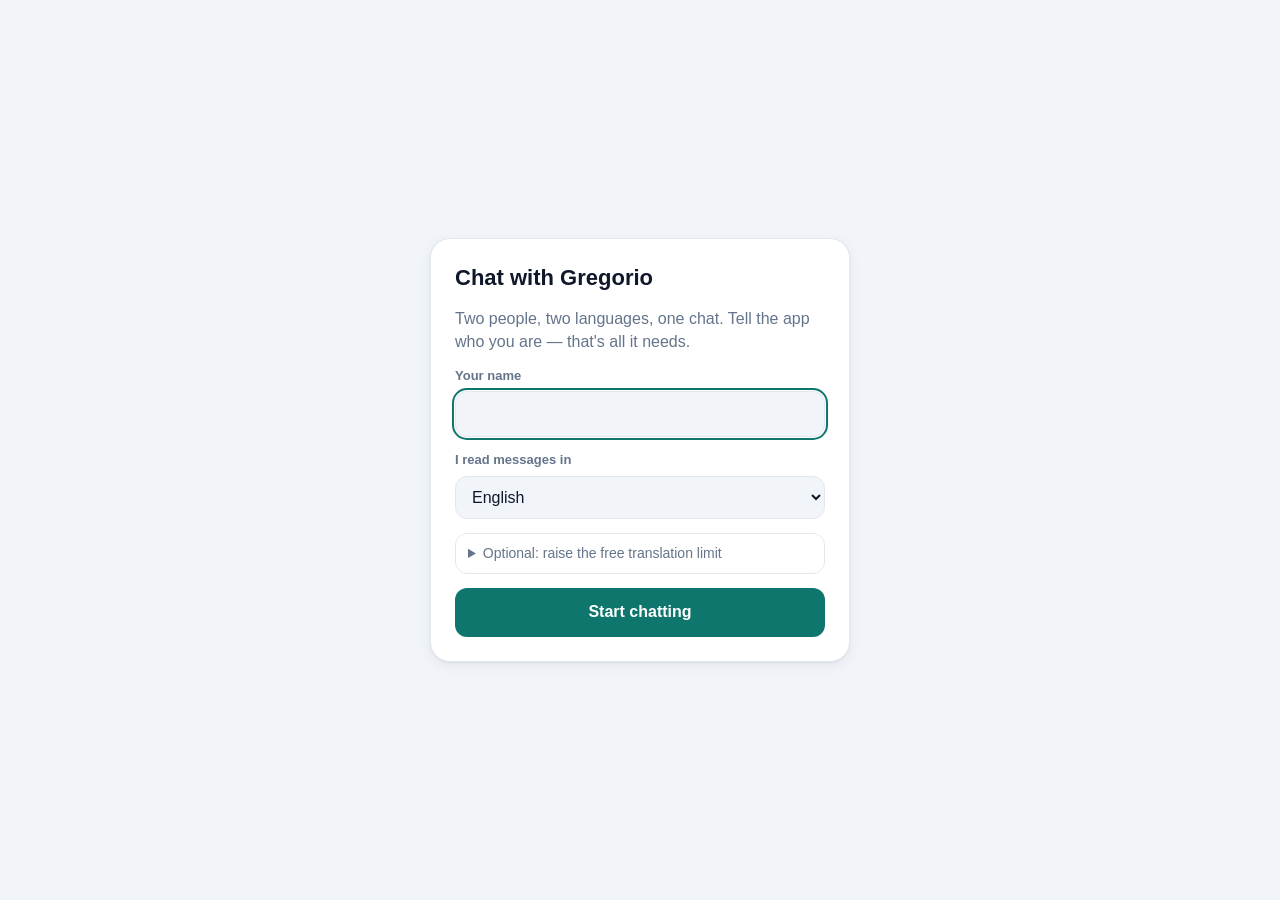
<file: index.html>
<!doctype html>
<html lang="en">
<head>
  <meta charset="utf-8">
  <meta name="viewport" content="width=device-width, initial-scale=1, viewport-fit=cover, interactive-widget=resizes-content">
  <title>Chat with Gregorio</title>
  <meta name="description" content="A private chat for two people that translates every message into your own language.">
  <meta name="color-scheme" content="light dark">
  <meta name="theme-color" content="#0f766e" media="(prefers-color-scheme: light)">
  <meta name="theme-color" content="#0b1220" media="(prefers-color-scheme: dark)">

  <!-- Installable app (Android / desktop) -->
  <link rel="manifest" href="./manifest.webmanifest">
  <link rel="icon" type="image/png" sizes="192x192" href="./icons/icon-192.png">
  <meta name="mobile-web-app-capable" content="yes">

  <!-- Installable app (iPhone / iPad) -->
  <meta name="apple-mobile-web-app-capable" content="yes">
  <meta name="apple-mobile-web-app-status-bar-style" content="black-translucent">
  <meta name="apple-mobile-web-app-title" content="Chat with Gregorio">
  <link rel="apple-touch-icon" href="./icons/apple-touch-icon.png">

  <link rel="stylesheet" href="./styles.css">
</head>
<body>
  <main id="app">

    <!-- Shown until firebase-config.js has real values in it -->
    <section id="screen-config" class="screen card-screen" hidden>
      <div class="card">
        <img class="logo" src="./icons/icon-192.png" alt="" width="72" height="72">
        <h1>One-time setup needed</h1>
        <p class="lead">Chat with Gregorio keeps your messages in a free Firebase project so they sync between your phones. That project isn't connected yet.</p>
        <ol class="steps">
          <li>Create a free Firebase project (about 5 minutes).</li>
          <li>Paste its settings into <code>firebase-config.js</code>.</li>
          <li>Publish, then install on both phones.</li>
        </ol>
        <a class="btn primary" href="https://github.com/GNL-Digital-Group/messaging#setup" target="_blank" rel="noopener">Open the setup guide</a>
        <a class="btn ghost" href="./?demo=1">Try the demo first</a>
      </div>
    </section>

    <!-- iPhone: a Safari tab and the Home Screen icon are separate "phones" — set up only from the icon -->
    <section id="screen-install" class="screen card-screen" hidden>
      <div class="card">
        <img class="logo" src="./icons/icon-192.png" alt="" width="72" height="72">
        <h1>Add it to your Home Screen first</h1>
        <p class="lead">Tap <b>Share</b> (the square with an arrow — on newer iPhones it's inside the <b>⋯</b> button) → <b>Add to Home Screen</b> → <b>Add</b>. If it shows an <i>Open as Web App</i> switch, leave it on. Then open the chat from the new icon and enter your name there.</p>
        <small>Opened this from another app (WhatsApp, Messages, Mail…)? Use its share or ⋯ button → <b>Open in Safari</b> first. On an iPhone, a Safari tab and the Home Screen icon count as two different phones, and the chat only has room for two — setting up here would use up one of the places.</small>
        <a class="btn ghost" href="./?demo=1">Just want to see the demo?</a>
      </div>
    </section>

    <!-- First-run setup, also reused as the Settings screen -->
    <section id="screen-setup" class="screen card-screen" hidden>
      <form id="setup-form" class="card" autocomplete="off">
        <h1 id="setup-title">Chat with Gregorio</h1>
        <p id="setup-lead" class="lead">Two people, two languages, one chat. Tell the app who you are — that's all it needs.</p>

        <label>
          <span>Your name</span>
          <input id="f-name" type="text" required maxlength="40" autocomplete="nickname" autocapitalize="words">
        </label>

        <label>
          <span>I read messages in</span>
          <select id="f-lang"></select>
        </label>

        <div id="devices" class="devices" hidden>
          <span class="label">Connected phones</span>
          <div class="device"><span>You — <b id="d-me"></b></span><small>this phone</small></div>
          <div class="device" id="d-partner-row" hidden>
            <span id="d-partner"></span>
            <button type="button" id="btn-disconnect" class="btn small danger">Disconnect</button>
          </div>
          <div id="d-empty" class="device"><small>The second place is free — the next phone to open the link takes it.</small></div>
          <small>Only two phones can ever be connected. If your partner gets a new phone, disconnect the old one here and they'll join again from the link.</small>
        </div>

        <div id="voice-box" class="devices" hidden>
          <span class="label">Your voice</span>
          <p id="voice-state" class="voice-state"></p>
          <details id="voice-details">
            <summary id="voice-summary">Record my voice…</summary>
            <p class="voice-hint">Read this out loud in a quiet room for about a minute. Your partner will then hear your messages in your own voice, speaking their language.</p>
            <p class="voice-script">The best time to plant a tree was twenty years ago; the second best time is today. I usually get up early, make coffee, and take the dog around the block before anyone else is awake. If it rains I take the car instead. Yesterday I picked up bread, milk, and a bag of apples on the way home, and I forgot the one thing I actually went out for. Tonight I would like to cook something simple, sit down together, and hear about your day. Tomorrow I have to leave a little earlier than usual, so I will say goodbye before you wake up.</p>
            <label class="check">
              <input id="voice-consent" type="checkbox">
              <span>This is <b>my own voice</b> (or I have this person's permission), and I agree the recording is sent to ElevenLabs to create the voice.</span>
            </label>
            <div class="voice-actions">
              <button id="btn-record" class="btn primary" type="button" disabled>Start recording</button>
              <span id="voice-timer" class="voice-timer"></span>
            </div>
            <p id="voice-error" class="error-text" hidden></p>
          </details>
          <button id="btn-voice-remove" class="btn ghost small" type="button" hidden>Stop using my voice</button>
        </div>

        <button type="button" id="btn-import" class="btn ghost" hidden>Import old messages…</button>

        <details>
          <summary>Optional: raise the free translation limit</summary>
          <label>
            <span>Email</span>
            <input id="f-email" type="email" autocomplete="email">
            <small>The free translator allows about 5,000 characters a day per network, or 50,000 a day if you give it an email address. It is only ever sent to the translation service.</small>
          </label>
        </details>

        <button id="setup-submit" type="submit" class="btn primary">Start chatting</button>
        <button id="setup-cancel" type="button" class="btn ghost" hidden>Cancel</button>
      </form>
    </section>

    <!-- Both places taken, or this phone was disconnected -->
    <section id="screen-full" class="screen card-screen" hidden>
      <div class="card">
        <img class="logo" src="./icons/icon-192.png" alt="" width="72" height="72">
        <h1 id="full-title">This chat already has two phones</h1>
        <p id="full-body" class="lead"></p>
        <button id="btn-retry" type="button" class="btn primary">Try again</button>
        <button id="btn-full-settings" type="button" class="btn ghost">Change my name or language</button>
        <small>Just set this up and your partner hasn't joined yet? Then the other place is probably held by your computer, an earlier try, or (on an iPhone) a Safari tab instead of the Home Screen icon. Open ⚙ Settings on the device that is in the chat and tap Disconnect next to the stray entry.</small>
      </div>
    </section>

    <!-- Import old messages (WhatsApp export or Android SMS backup) -->
    <section id="screen-import" class="screen card-screen" hidden>
      <div class="card">
        <h1>Import old messages</h1>
        <p class="lead">Bring your conversation from WhatsApp or your phone's text messages into this chat. Old messages are translated when you tap them, so they don't use up the free daily limit.</p>

        <div id="import-pick" class="stack">
          <label class="btn primary">
            Choose the export file
            <input id="f-import" type="file" accept=".txt,.zip,.xml,text/plain,application/zip,application/x-zip-compressed,text/xml,application/xml" hidden>
          </label>
          <details>
            <summary>How do I get the file?</summary>
            <p><b>WhatsApp on iPhone:</b> open the chat → tap the name at the top → <b>Export Chat</b> → <b>Without Media</b> → <b>Save to Files</b>. Then choose that file here (a <code>.zip</code> called "WhatsApp Chat - …").</p>
            <p><b>WhatsApp on Android:</b> open the chat → <b>⋮</b> → <b>More</b> → <b>Export chat</b> → <b>Without media</b> → choose <b>Drive</b> (or email it to yourself). Android keeps no copy of its own — pick a place to save it. Then choose that <code>.txt</code> file here.</p>
            <p><b>Android text messages:</b> install the free <b>SMS Backup &amp; Restore</b> app → make a backup of messages, saved to the phone. Choose its <code>.xml</code> file here — every conversation is in it, and you'll pick which one on the next step. Imported from your partner's phone? Then the row "texts sent from the phone that made the backup" is <i>them</i>, not you.</p>
            <p><b>iPhone text messages:</b> Apple doesn't let apps read them. If your partner is on Android, back up from their phone instead — it holds both sides of the conversation.</p>
          </details>
        </div>

        <div id="import-map" class="stack" hidden>
          <p id="import-summary" class="lead"></p>
          <label id="import-thread-row" hidden>
            <span>Which conversation?</span>
            <select id="import-thread"></select>
          </label>
          <label id="import-dayfirst-row" class="check" hidden>
            <input id="import-dayfirst" type="checkbox">
            <span>Dates in this file are day/month (25/12), not month/day (12/25)</span>
          </label>
          <div id="import-senders" class="senders"></div>
          <button id="btn-import-go" type="button" class="btn primary">Import</button>
        </div>

        <div id="import-progress-box" class="stack" hidden>
          <p id="import-progress-text" class="lead"></p>
          <progress id="import-progress" max="100" value="0"></progress>
        </div>

        <p id="import-error" class="error-text" hidden></p>
        <button id="btn-import-back" type="button" class="btn ghost">Back</button>
      </div>
    </section>

    <!-- Listen: someone talks into the phone, you read it in your language -->
    <section id="screen-listen" class="screen chat talk" hidden>
      <header class="chat-header">
        <button id="btn-listen-back" class="icon-btn" type="button" aria-label="Back to chat" title="Back to chat">
          <svg viewBox="0 0 24 24" width="24" height="24" aria-hidden="true"><path fill="currentColor" d="M20 11H7.8l5.6-5.6L12 4l-8 8 8 8 1.4-1.4L7.8 13H20v-2z"/></svg>
        </button>
        <div class="who">
          <div class="partner-name">Talk</div>
          <div class="partner-status">Whoever is talking taps their language</div>
        </div>
      </header>

      <div class="listen-langs">
        <button id="btn-lang-a" class="lang-btn" type="button" data-index="0">
          <svg viewBox="0 0 24 24" width="26" height="26" aria-hidden="true"><path fill="currentColor" d="M12 14a3 3 0 0 0 3-3V5a3 3 0 0 0-6 0v6a3 3 0 0 0 3 3zm5-3a5 5 0 0 1-10 0H5a7 7 0 0 0 6 6.92V21h2v-3.08A7 7 0 0 0 19 11h-2z"/></svg>
          <span id="lang-a-label">English</span>
        </button>
        <button id="btn-lang-b" class="lang-btn" type="button" data-index="1">
          <svg viewBox="0 0 24 24" width="26" height="26" aria-hidden="true"><path fill="currentColor" d="M12 14a3 3 0 0 0 3-3V5a3 3 0 0 0-6 0v6a3 3 0 0 0 3 3zm5-3a5 5 0 0 1-10 0H5a7 7 0 0 0 6 6.92V21h2v-3.08A7 7 0 0 0 19 11h-2z"/></svg>
          <span id="lang-b-label">Español</span>
        </button>
      </div>
      <div class="listen-hint">
        <span id="listen-status" class="listen-status"></span>
        <label id="listen-autospeak-row" class="toggle"><input id="listen-autospeak" type="checkbox" checked> Say it aloud</label>
        <button id="btn-listen-change" class="link-btn" type="button">Change languages</button>
      </div>
      <div id="listen-change" class="listen-controls" hidden>
        <label><span>Language 1</span><select id="listen-lang-a"></select></label>
        <label><span>Language 2</span><select id="listen-lang-b"></select></label>
        <label class="wide"><span>Voice for <b id="voice-pick-a-label"></b></span><select id="voice-pick-a"></select></label>
        <label class="wide"><span>Voice for <b id="voice-pick-b-label"></b></span><select id="voice-pick-b"></select></label>
      </div>

      <div id="listen-unsupported" class="banner" hidden></div>

      <div id="listen-log" class="messages listen-log" role="log" aria-live="polite"></div>
      <div id="listen-interim" class="listen-interim" aria-hidden="true"></div>

      <form id="listen-form" class="composer">
        <textarea id="listen-input" rows="1" placeholder="Or type it here…" enterkeyhint="go" autocomplete="off" maxlength="2000"></textarea>
        <button type="submit" class="send-btn" aria-label="Translate">
          <svg viewBox="0 0 24 24" width="22" height="22" aria-hidden="true"><path fill="currentColor" d="M4 11h12.2l-5.6-5.6L12 4l8 8-8 8-1.4-1.4 5.6-5.6H4v-2z"/></svg>
        </button>
      </form>
    </section>

    <!-- The chat -->
    <section id="screen-chat" class="screen chat" hidden>
      <header class="chat-header">
        <div class="who">
          <div id="partner-name" class="partner-name">…</div>
          <div id="partner-status" class="partner-status"></div>
        </div>
        <button id="btn-listen" class="pill-btn" type="button" title="Talk in your language — the phone says it in the other one">
          <svg viewBox="0 0 24 24" width="18" height="18" aria-hidden="true"><path fill="currentColor" d="M12 14a3 3 0 0 0 3-3V5a3 3 0 0 0-6 0v6a3 3 0 0 0 3 3zm5-3a5 5 0 0 1-10 0H5a7 7 0 0 0 6 6.92V21h2v-3.08A7 7 0 0 0 19 11h-2z"/></svg>
          Talk
        </button>
        <button id="btn-settings" class="icon-btn" type="button" aria-label="Settings" title="Settings">
          <svg viewBox="0 0 24 24" width="22" height="22" aria-hidden="true"><path fill="currentColor" d="M19.4 13a7.6 7.6 0 0 0 0-2l2.1-1.6-2-3.5-2.5 1a7.5 7.5 0 0 0-1.7-1L15 3h-4l-.4 2.7a7.5 7.5 0 0 0-1.7 1l-2.5-1-2 3.5L6.6 11a7.6 7.6 0 0 0 0 2l-2.1 1.6 2 3.5 2.5-1a7.5 7.5 0 0 0 1.7 1L11 21h4l.4-2.7a7.5 7.5 0 0 0 1.7-1l2.5 1 2-3.5L19.4 13zM13 15.5a3.5 3.5 0 1 1 0-7 3.5 3.5 0 0 1 0 7z"/></svg>
        </button>
      </header>

      <div id="demo-banner" class="banner" hidden>Demo mode — nothing is saved, and your "partner" is a robot that replies in another language.</div>
      <div id="chat-error" class="banner error" hidden></div>

      <div id="messages" class="messages" role="log" aria-live="polite"></div>

      <form id="composer" class="composer">
        <button id="btn-dictate" class="icon-btn" type="button" aria-label="Dictate a message" title="Dictate a message" hidden>
          <svg viewBox="0 0 24 24" width="22" height="22" aria-hidden="true"><path fill="currentColor" d="M12 14a3 3 0 0 0 3-3V5a3 3 0 0 0-6 0v6a3 3 0 0 0 3 3zm5-3a5 5 0 0 1-10 0H5a7 7 0 0 0 6 6.92V21h2v-3.08A7 7 0 0 0 19 11h-2z"/></svg>
        </button>
        <textarea id="input" rows="1" placeholder="Message" enterkeyhint="send" autocomplete="off" maxlength="2000"></textarea>
        <button id="btn-send" type="submit" class="send-btn" aria-label="Send">
          <svg viewBox="0 0 24 24" width="22" height="22" aria-hidden="true"><path fill="currentColor" d="M3 11.5 21 3l-8.5 18-2.5-7.5L3 11.5z"/></svg>
        </button>
      </form>
    </section>

  </main>

  <div id="toast" class="toast" role="status" hidden></div>

  <script type="module" src="./app.js"></script>
</body>
</html>
</file>
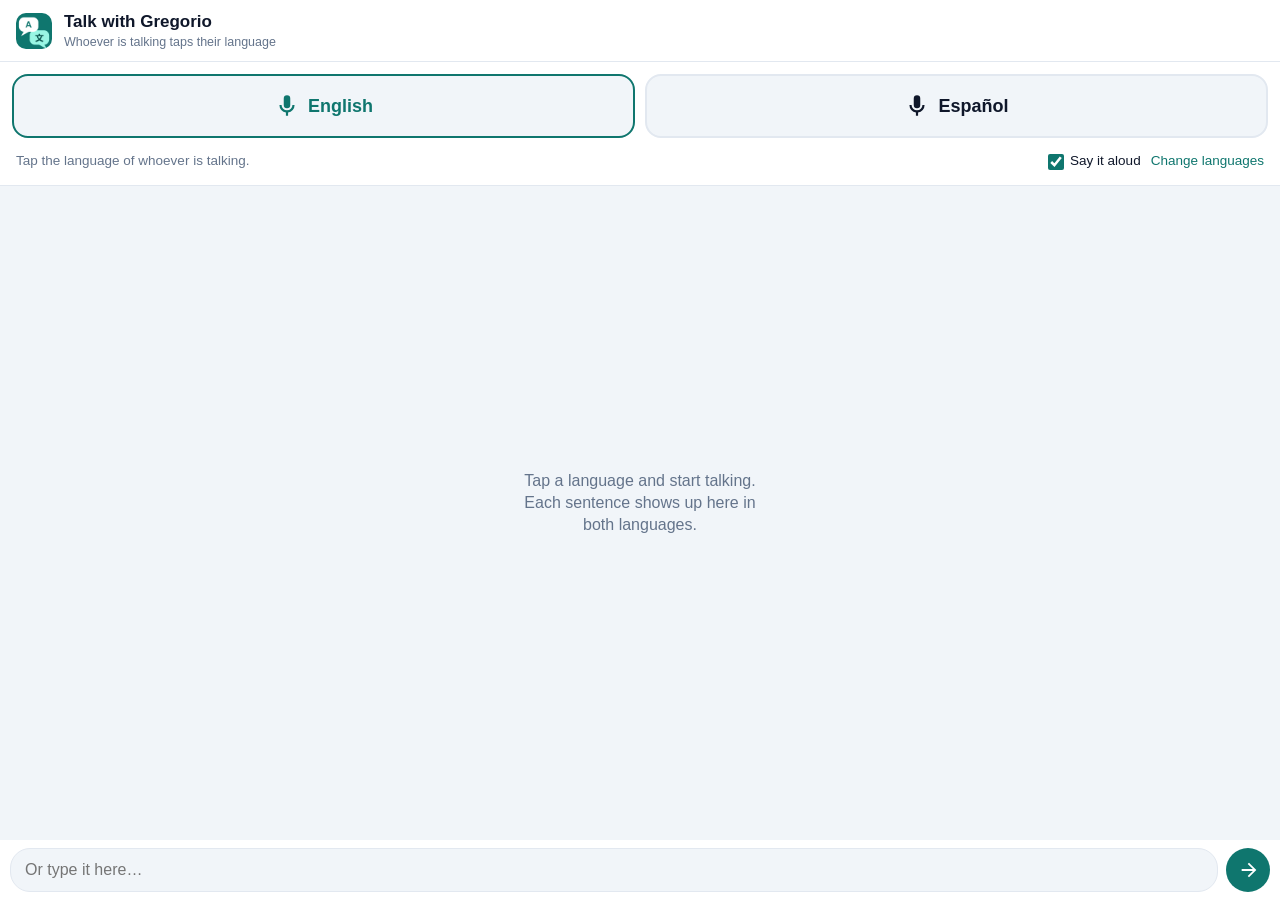
<file: talk.html>
<!doctype html>
<html lang="en">
<head>
  <meta charset="utf-8">
  <meta name="viewport" content="width=device-width, initial-scale=1, viewport-fit=cover, interactive-widget=resizes-content">
  <title>Talk with Gregorio</title>
  <meta name="description" content="Speak in one language, hear it in the other.">
  <meta name="color-scheme" content="light dark">
  <meta name="theme-color" content="#0f766e" media="(prefers-color-scheme: light)">
  <meta name="theme-color" content="#0b1220" media="(prefers-color-scheme: dark)">
  <!-- Deliberately opens in the browser (display: browser): on an iPhone only Safari itself can listen. -->
  <link rel="manifest" href="./talk.webmanifest">
  <link rel="icon" type="image/png" sizes="192x192" href="./icons/icon-192.png">
  <link rel="apple-touch-icon" href="./icons/apple-touch-icon.png">
  <link rel="stylesheet" href="./styles.css">
</head>
<body>
  <main id="app">
    <section id="screen-listen" class="screen chat talk">
      <header class="chat-header">
        <img class="header-logo" src="./icons/icon-192.png" alt="" width="36" height="36">
        <div class="who">
          <div class="partner-name">Talk with Gregorio</div>
          <div class="partner-status">Whoever is talking taps their language</div>
        </div>
      </header>

      <div class="listen-langs">
        <button id="btn-lang-a" class="lang-btn" type="button" data-index="0">
          <svg viewBox="0 0 24 24" width="26" height="26" aria-hidden="true"><path fill="currentColor" d="M12 14a3 3 0 0 0 3-3V5a3 3 0 0 0-6 0v6a3 3 0 0 0 3 3zm5-3a5 5 0 0 1-10 0H5a7 7 0 0 0 6 6.92V21h2v-3.08A7 7 0 0 0 19 11h-2z"/></svg>
          <span id="lang-a-label">English</span>
        </button>
        <button id="btn-lang-b" class="lang-btn" type="button" data-index="1">
          <svg viewBox="0 0 24 24" width="26" height="26" aria-hidden="true"><path fill="currentColor" d="M12 14a3 3 0 0 0 3-3V5a3 3 0 0 0-6 0v6a3 3 0 0 0 3 3zm5-3a5 5 0 0 1-10 0H5a7 7 0 0 0 6 6.92V21h2v-3.08A7 7 0 0 0 19 11h-2z"/></svg>
          <span id="lang-b-label">Español</span>
        </button>
      </div>
      <div class="listen-hint">
        <span id="listen-status" class="listen-status"></span>
        <label id="listen-autospeak-row" class="toggle"><input id="listen-autospeak" type="checkbox" checked> Say it aloud</label>
        <button id="btn-listen-change" class="link-btn" type="button">Change languages</button>
      </div>
      <div id="listen-change" class="listen-controls" hidden>
        <label><span>Language 1</span><select id="listen-lang-a"></select></label>
        <label><span>Language 2</span><select id="listen-lang-b"></select></label>
        <label class="wide"><span>Voice for <b id="voice-pick-a-label"></b></span><select id="voice-pick-a"></select></label>
        <label class="wide"><span>Voice for <b id="voice-pick-b-label"></b></span><select id="voice-pick-b"></select></label>

        <label class="wide"><span>Email (optional — raises the free translation limit from 5,000 to 50,000 characters a day)</span><input id="talk-email" type="email" autocomplete="email"></label>
      </div>

      <div id="listen-unsupported" class="banner" hidden></div>

      <div id="listen-log" class="messages listen-log" role="log" aria-live="polite"></div>
      <div id="listen-interim" class="listen-interim" aria-hidden="true"></div>

      <form id="listen-form" class="composer">
        <textarea id="listen-input" rows="1" placeholder="Or type it here…" enterkeyhint="go" autocomplete="off" maxlength="2000"></textarea>
        <button type="submit" class="send-btn" aria-label="Translate">
          <svg viewBox="0 0 24 24" width="22" height="22" aria-hidden="true"><path fill="currentColor" d="M4 11h12.2l-5.6-5.6L12 4l8 8-8 8-1.4-1.4 5.6-5.6H4v-2z"/></svg>
        </button>
      </form>
    </section>
  </main>

  <script type="module">
    import { initTalk } from './talk.js';
    import { guessLanguage } from './translate.js';

    const LANGS_KEY = 'talk.langs';
    const EMAIL_KEY = 'talk.email';
    let langs = null;
    try { langs = JSON.parse(localStorage.getItem(LANGS_KEY) || 'null'); } catch { langs = null; }
    if (!Array.isArray(langs) || langs.length !== 2) {
      const mine = guessLanguage();
      langs = [mine, mine === 'es' ? 'en' : 'es'];
    }
    const emailInput = document.querySelector('#talk-email');
    emailInput.value = localStorage.getItem(EMAIL_KEY) || '';
    emailInput.addEventListener('change', () => localStorage.setItem(EMAIL_KEY, emailInput.value.trim()));

    const talk = initTalk({
      langs: () => langs,
      setLangs: (pair) => { langs = pair; localStorage.setItem(LANGS_KEY, JSON.stringify(pair)); },
      email: () => localStorage.getItem(EMAIL_KEY) || '',
    });
    talk.open();

    if ('serviceWorker' in navigator) {
      window.addEventListener('load', () => navigator.serviceWorker.register('./sw.js').catch(() => {}));
    }
  </script>
</body>
</html>
</file>
<file: styles.css>
/* Chat with Gregorio — styles. Mobile-first, light + dark. */

:root {
  --bg: #f1f5f9;
  --fg: #0f172a;
  --muted: #64748b;
  --card: #ffffff;
  --border: #e2e8f0;
  --accent: #0f766e;
  --accent-fg: #ffffff;
  --theirs: #ffffff;
  --theirs-fg: #0f172a;
  --danger: #b91c1c;
  --danger-bg: #fee2e2;
  --shadow: 0 1px 2px rgba(15, 23, 42, .06), 0 4px 14px rgba(15, 23, 42, .06);
  --radius: 18px;
}

@media (prefers-color-scheme: dark) {
  :root {
    --bg: #0b1220;
    --fg: #e5e7eb;
    --muted: #94a3b8;
    --card: #111a2e;
    --border: #1f2a44;
    --accent: #14b8a6;
    --accent-fg: #06201d;
    --theirs: #172036;
    --theirs-fg: #e5e7eb;
    --danger: #fca5a5;
    --danger-bg: #3b1111;
    --shadow: none;
  }
}

* { box-sizing: border-box; }
html, body { margin: 0; height: 100%; }
body {
  background: var(--bg);
  color: var(--fg);
  font: 16px/1.4 -apple-system, BlinkMacSystemFont, "Segoe UI", Roboto, "Helvetica Neue", Arial, "Noto Sans", sans-serif;
  -webkit-font-smoothing: antialiased;
  overscroll-behavior: none;
  -webkit-tap-highlight-color: transparent;
}
[hidden] { display: none !important; }

#app { height: 100vh; height: 100dvh; display: flex; flex-direction: column; }
.screen { flex: 1; min-height: 0; display: flex; flex-direction: column; }

/* ---------- Card screens (setup / config) ---------- */

.card-screen {
  align-items: center;
  justify-content: center;
  overflow-y: auto;
  padding: max(16px, env(safe-area-inset-top)) 16px max(16px, env(safe-area-inset-bottom));
}
.card {
  width: 100%;
  max-width: 420px;
  background: var(--card);
  border: 1px solid var(--border);
  border-radius: 20px;
  padding: 24px;
  box-shadow: var(--shadow);
  display: flex;
  flex-direction: column;
  gap: 14px;
}
.card h1 { font-size: 22px; margin: 0; }
.card .lead { margin: 0; color: var(--muted); }
.card .logo { width: 72px; height: 72px; border-radius: 18px; }
.card label { display: flex; flex-direction: column; gap: 6px; }
.card label > span { font-size: 13px; font-weight: 600; color: var(--muted); }
.card small { color: var(--muted); font-size: 12.5px; line-height: 1.4; }
.card input, .card select {
  font: inherit;
  color: var(--fg);
  background: var(--bg);
  border: 1px solid var(--border);
  border-radius: 12px;
  padding: 11px 12px;
  width: 100%;
}
.card input:focus, .card select:focus { outline: 2px solid var(--accent); outline-offset: 1px; }
.card details { border: 1px solid var(--border); border-radius: 12px; padding: 10px 12px; }
.card details summary { cursor: pointer; color: var(--muted); font-size: 14px; }
.card details label { margin-top: 10px; }
.card .devices {
  display: flex; flex-direction: column; gap: 8px;
  border: 1px solid var(--border); border-radius: 12px; padding: 10px 12px;
}
.card .devices .label { font-size: 13px; font-weight: 600; color: var(--muted); }
.device { display: flex; align-items: center; justify-content: space-between; gap: 10px; font-size: 15px; }
.device small { color: var(--muted); }
.btn.small { padding: 7px 12px; font-size: 14px; border-radius: 10px; }
.btn.danger { background: var(--danger-bg); color: var(--danger); }
.btn:disabled { opacity: .5; cursor: default; }

/* Import screen */
.card .stack { display: flex; flex-direction: column; gap: 14px; }
.card p { margin: 0; }
.card details p { margin-top: 10px; font-size: 14px; color: var(--muted); line-height: 1.45; }
.card .check { flex-direction: row; align-items: flex-start; gap: 10px; font-size: 14px; }
.card .check input { width: auto; margin-top: 3px; }
.senders { display: flex; flex-direction: column; gap: 10px; }
.sender { border: 1px solid var(--border); border-radius: 12px; padding: 10px 12px; display: flex; flex-direction: column; gap: 8px; }
.sender-name { font-weight: 600; display: flex; justify-content: space-between; gap: 8px; align-items: baseline; }
.sender-name small { color: var(--muted); font-weight: 400; white-space: nowrap; }
.sender-controls { display: grid; grid-template-columns: 1fr 1fr; gap: 8px; }
.sender-controls select { min-width: 0; }
progress { width: 100%; height: 10px; accent-color: var(--accent); }
.error-text { color: var(--danger); font-size: 14px; }
.load-older { align-self: center; margin: 4px 0 8px; font-size: 14px; padding: 8px 14px; }
.steps { margin: 0; padding-left: 20px; color: var(--muted); display: flex; flex-direction: column; gap: 4px; }
code { font-family: ui-monospace, SFMono-Regular, Menlo, Consolas, monospace; font-size: .92em; }

.btn {
  display: inline-flex; align-items: center; justify-content: center;
  font: inherit; font-weight: 600;
  border-radius: 12px; padding: 12px 16px;
  border: 1px solid transparent; cursor: pointer; text-decoration: none;
}
.btn.primary { background: var(--accent); color: var(--accent-fg); }
.btn.ghost { background: transparent; color: var(--accent); border-color: var(--border); }
.btn:active { transform: translateY(1px); }

/* ---------- Chat ---------- */

.chat-header {
  display: flex; align-items: center; gap: 12px;
  padding: calc(10px + env(safe-area-inset-top)) 10px 10px 16px;
  background: var(--card);
  border-bottom: 1px solid var(--border);
}
.who { flex: 1; min-width: 0; }
.partner-name { font-weight: 700; font-size: 17px; white-space: nowrap; overflow: hidden; text-overflow: ellipsis; }
.partner-status { font-size: 12.5px; color: var(--muted); white-space: nowrap; overflow: hidden; text-overflow: ellipsis; }
.icon-btn {
  background: none; border: 0; color: var(--muted); cursor: pointer;
  width: 40px; height: 40px; border-radius: 50%;
  display: inline-flex; align-items: center; justify-content: center;
}
.icon-btn:active { background: var(--bg); }
.icon-btn.live { color: #dc2626; }
.pill-btn {
  display: inline-flex; align-items: center; gap: 6px;
  padding: 7px 12px; border-radius: 999px;
  border: 1px solid var(--border); background: var(--bg); color: var(--fg);
  font: inherit; font-size: 14px; font-weight: 600; cursor: pointer; white-space: nowrap;
}
.pill-btn:active { transform: translateY(1px); }

/* ---------- Listen screen ---------- */

.listen-controls {
  display: grid; grid-template-columns: 1fr 1fr; gap: 10px;
  padding: 10px 12px; background: var(--card); border-bottom: 1px solid var(--border);
}
.listen-controls label { display: flex; flex-direction: column; gap: 4px; min-width: 0; }
.listen-controls span { font-size: 12px; font-weight: 600; color: var(--muted); }
.listen-controls select {
  font: inherit; color: var(--fg); background: var(--bg);
  border: 1px solid var(--border); border-radius: 10px; padding: 8px 10px; min-width: 0;
}
.listen-log { gap: 10px; }
.utt {
  background: var(--card); border: 1px solid var(--border); border-radius: 14px;
  padding: 10px 12px; display: flex; flex-direction: column; gap: 4px; box-shadow: var(--shadow);
}
.utt-orig { font-size: 15px; color: var(--muted); overflow-wrap: anywhere; }
.utt-row { display: flex; justify-content: space-between; align-items: flex-start; gap: 8px; }
.utt-text { font-size: 21px; line-height: 1.3; overflow-wrap: anywhere; flex: 1; }
.utt-text.pending { color: var(--muted); font-size: 16px; }
.utt-text.error { color: var(--danger); font-size: 16px; }
.speak-btn { flex: none; color: var(--accent); }
.listen-interim {
  min-height: 26px; padding: 4px 16px; font-style: italic; color: var(--muted);
  overflow-wrap: anywhere; background: var(--bg);
}
.listen-langs {
  display: grid; grid-template-columns: 1fr 1fr; gap: 10px;
  padding: 12px 12px 6px; background: var(--card);
}
.lang-btn {
  display: flex; align-items: center; justify-content: center; gap: 8px;
  min-height: 64px; padding: 10px 12px; border-radius: 16px;
  border: 2px solid var(--border); background: var(--bg); color: var(--fg);
  font: inherit; font-size: 18px; font-weight: 700; cursor: pointer;
}
.lang-btn.selected { border-color: var(--accent); color: var(--accent); }
.lang-btn.live { background: #dc2626; border-color: #dc2626; color: #fff; animation: pulse 1.2s infinite; }
.lang-btn:active { transform: translateY(1px); }
.listen-hint {
  display: flex; justify-content: space-between; align-items: center; gap: 10px;
  padding: 4px 16px 10px; background: var(--card); border-bottom: 1px solid var(--border);
}
.listen-status { flex: 1; font-size: 13.5px; color: var(--muted); }
.listen-status.error { color: var(--danger); }
.link-btn { background: none; border: 0; color: var(--accent); font: inherit; font-size: 13.5px; cursor: pointer; padding: 4px 0; white-space: nowrap; }
.listen-hint { flex-wrap: wrap; }
.voice-state { font-size: 14px; color: var(--muted); }
.voice-state.on { color: var(--accent); font-weight: 600; }
.voice-hint { font-size: 13.5px; color: var(--muted); margin-top: 10px; }
.voice-script {
  font-size: 15px; line-height: 1.55; margin-top: 10px;
  background: var(--bg); border: 1px solid var(--border); border-radius: 12px; padding: 12px;
  max-height: 210px; overflow-y: auto;
}
.voice-actions { display: flex; align-items: center; gap: 12px; margin-top: 12px; }
.voice-actions .btn { flex: 1; }
.voice-timer { font-variant-numeric: tabular-nums; font-size: 15px; color: var(--muted); min-width: 52px; text-align: right; }
.voice-timer.live { color: #dc2626; font-weight: 700; }
#btn-record.recording { background: #dc2626; color: #fff; }
.header-logo { width: 36px; height: 36px; border-radius: 10px; flex: none; }
.no-listen .lang-btn svg { display: none; }
.listen-controls label.wide { grid-column: 1 / -1; }
.listen-controls input {
  font: inherit; color: var(--fg); background: var(--bg);
  border: 1px solid var(--border); border-radius: 10px; padding: 8px 10px; min-width: 0;
}
.toggle { display: inline-flex; align-items: center; gap: 6px; font-size: 13.5px; color: var(--fg); white-space: nowrap; cursor: pointer; }
.toggle input { accent-color: var(--accent); width: 16px; height: 16px; margin: 0; }
.utt-lang { display: inline-block; font-size: 11px; font-weight: 700; letter-spacing: .04em; text-transform: uppercase; color: var(--muted); margin-right: 8px; vertical-align: middle; }
@keyframes pulse {
  0% { box-shadow: 0 0 0 0 rgba(220, 38, 38, .55); }
  100% { box-shadow: 0 0 0 18px rgba(220, 38, 38, 0); }
}
#screen-listen .composer { border-top: 0; }

.banner {
  font-size: 13px; padding: 8px 14px;
  background: #fef3c7; color: #78350f;
  border-bottom: 1px solid #fde68a;
}
.banner.error { background: var(--danger-bg); color: var(--danger); border-color: transparent; }
@media (prefers-color-scheme: dark) { .banner { background: #3a2a06; color: #fde68a; border-color: #5a4210; } }

.messages {
  flex: 1; min-height: 0;
  overflow-y: auto; -webkit-overflow-scrolling: touch;
  padding: 12px 12px 6px;
  display: flex; flex-direction: column; gap: 6px;
}
.day {
  align-self: center; font-size: 12px; color: var(--muted);
  background: var(--card); border: 1px solid var(--border);
  padding: 3px 10px; border-radius: 999px; margin: 8px 0 4px;
}
.empty { margin: auto; text-align: center; color: var(--muted); max-width: 280px; padding: 24px; }

.msg { display: flex; flex-direction: column; max-width: 82%; }
.msg.mine { align-self: flex-end; align-items: flex-end; }
.msg.theirs { align-self: flex-start; align-items: flex-start; }
.msg.pending { opacity: .65; }

.bubble {
  padding: 9px 13px;
  border-radius: var(--radius);
  background: var(--theirs); color: var(--theirs-fg);
  box-shadow: var(--shadow);
  white-space: pre-wrap; overflow-wrap: anywhere;
  font-size: 16.5px;
}
.mine .bubble { background: var(--accent); color: var(--accent-fg); border-bottom-right-radius: 6px; }
.theirs .bubble { border-bottom-left-radius: 6px; }
.bubble.tappable { cursor: pointer; }
.bubble .note { font-size: 11.5px; opacity: .72; margin-top: 4px; white-space: normal; }
.bubble .note.error { opacity: 1; color: var(--danger); }
.mine .bubble .note.error { color: #fecaca; }
.bubble .alt {
  margin-top: 8px; padding-top: 8px;
  border-top: 1px solid rgba(127, 127, 127, .35);
  font-size: 14.5px; opacity: .92;
}
.time { font-size: 11px; color: var(--muted); margin: 3px 6px 0; }

.composer {
  display: flex; align-items: flex-end; gap: 8px;
  padding: 8px 10px calc(8px + env(safe-area-inset-bottom));
  background: var(--card); border-top: 1px solid var(--border);
}
.composer textarea {
  flex: 1; resize: none; font: inherit; line-height: 1.35;
  color: var(--fg); background: var(--bg);
  border: 1px solid var(--border); border-radius: 20px;
  padding: 10px 14px; max-height: 140px; outline: none;
}
.composer textarea:focus { border-color: var(--accent); }
.send-btn {
  flex: none; width: 44px; height: 44px; border-radius: 50%;
  border: 0; background: var(--accent); color: var(--accent-fg);
  display: inline-flex; align-items: center; justify-content: center; cursor: pointer;
}
.send-btn:disabled { opacity: .5; }
.send-btn svg { margin-left: 2px; }

/* ---------- Toast ---------- */

.toast {
  position: fixed; left: 50%; bottom: calc(84px + env(safe-area-inset-bottom));
  transform: translateX(-50%);
  max-width: min(92vw, 420px);
  background: #0f172a; color: #f8fafc;
  padding: 10px 16px; border-radius: 12px; font-size: 14px;
  box-shadow: 0 8px 24px rgba(0, 0, 0, .25);
  z-index: 10; text-align: center;
}
.toast.action { cursor: pointer; text-decoration: underline; }
@media (prefers-color-scheme: dark) { .toast { background: #e5e7eb; color: #0f172a; } }
</file>
